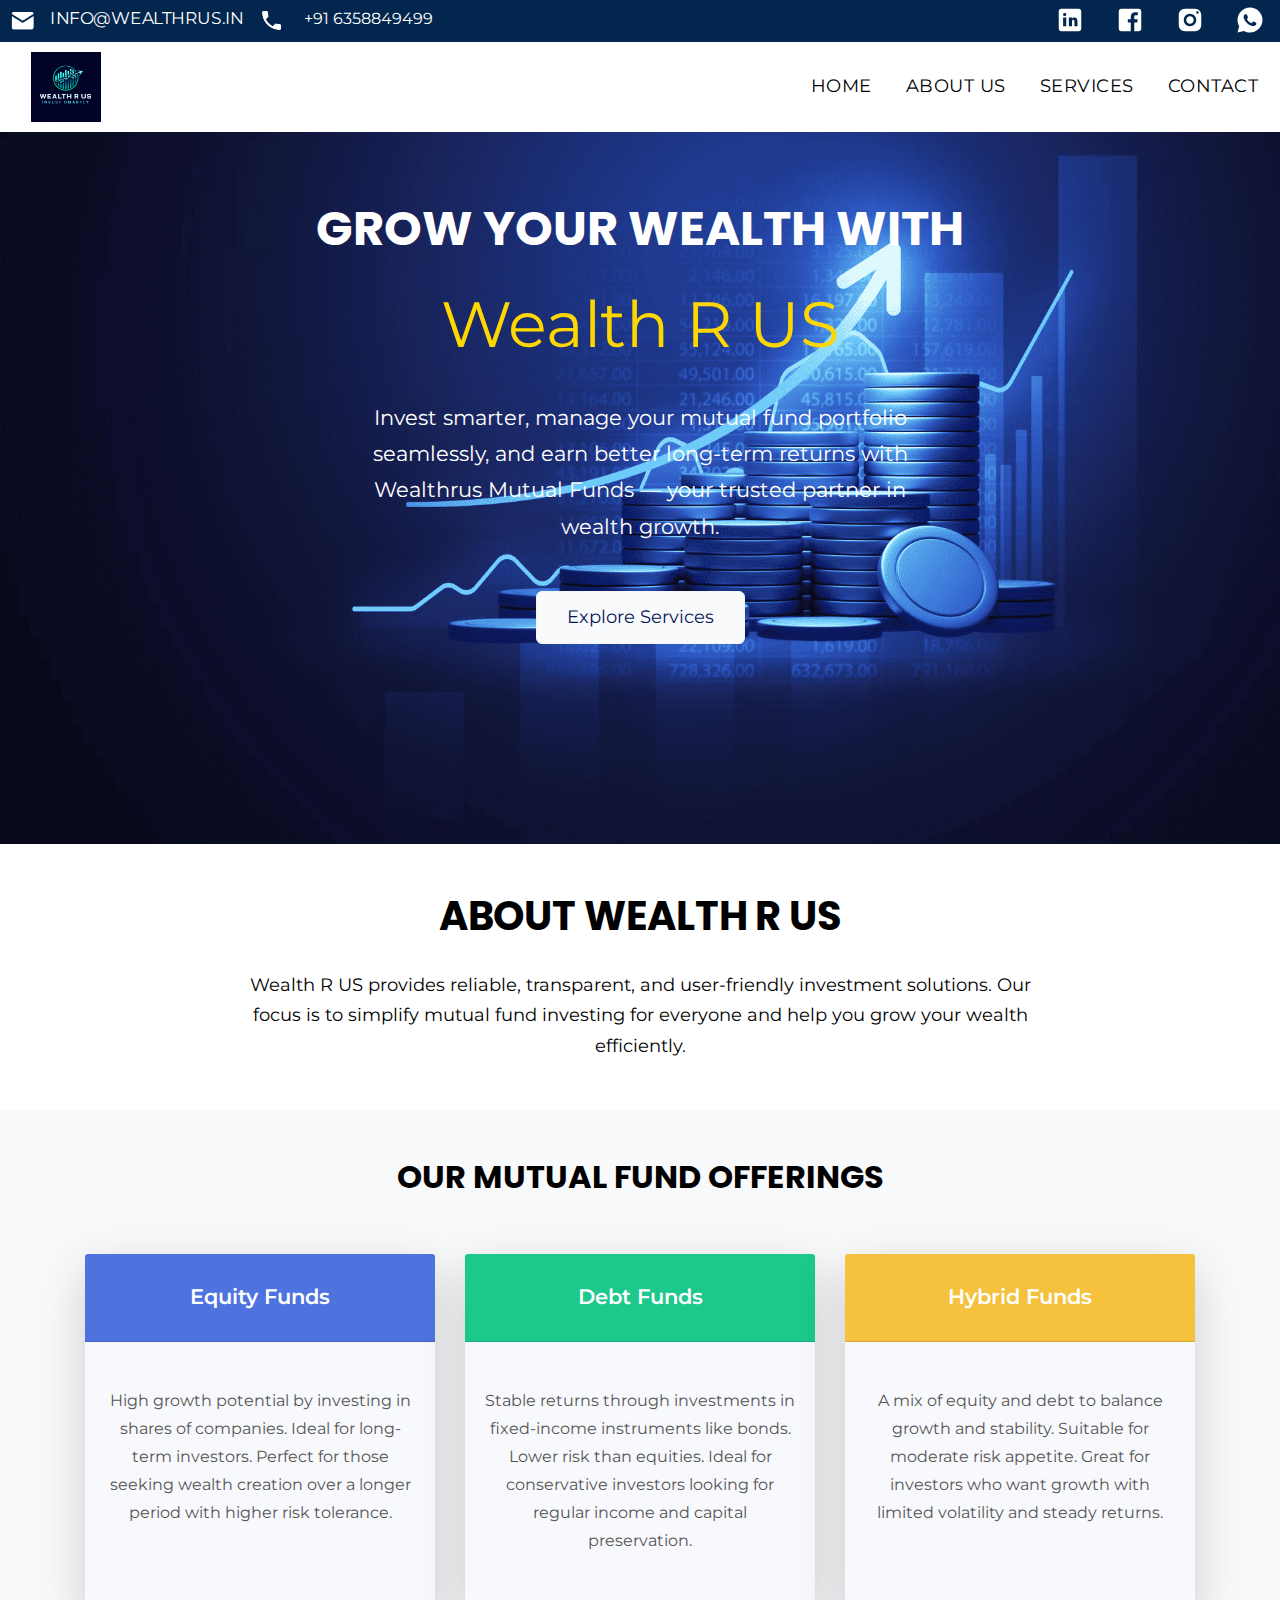
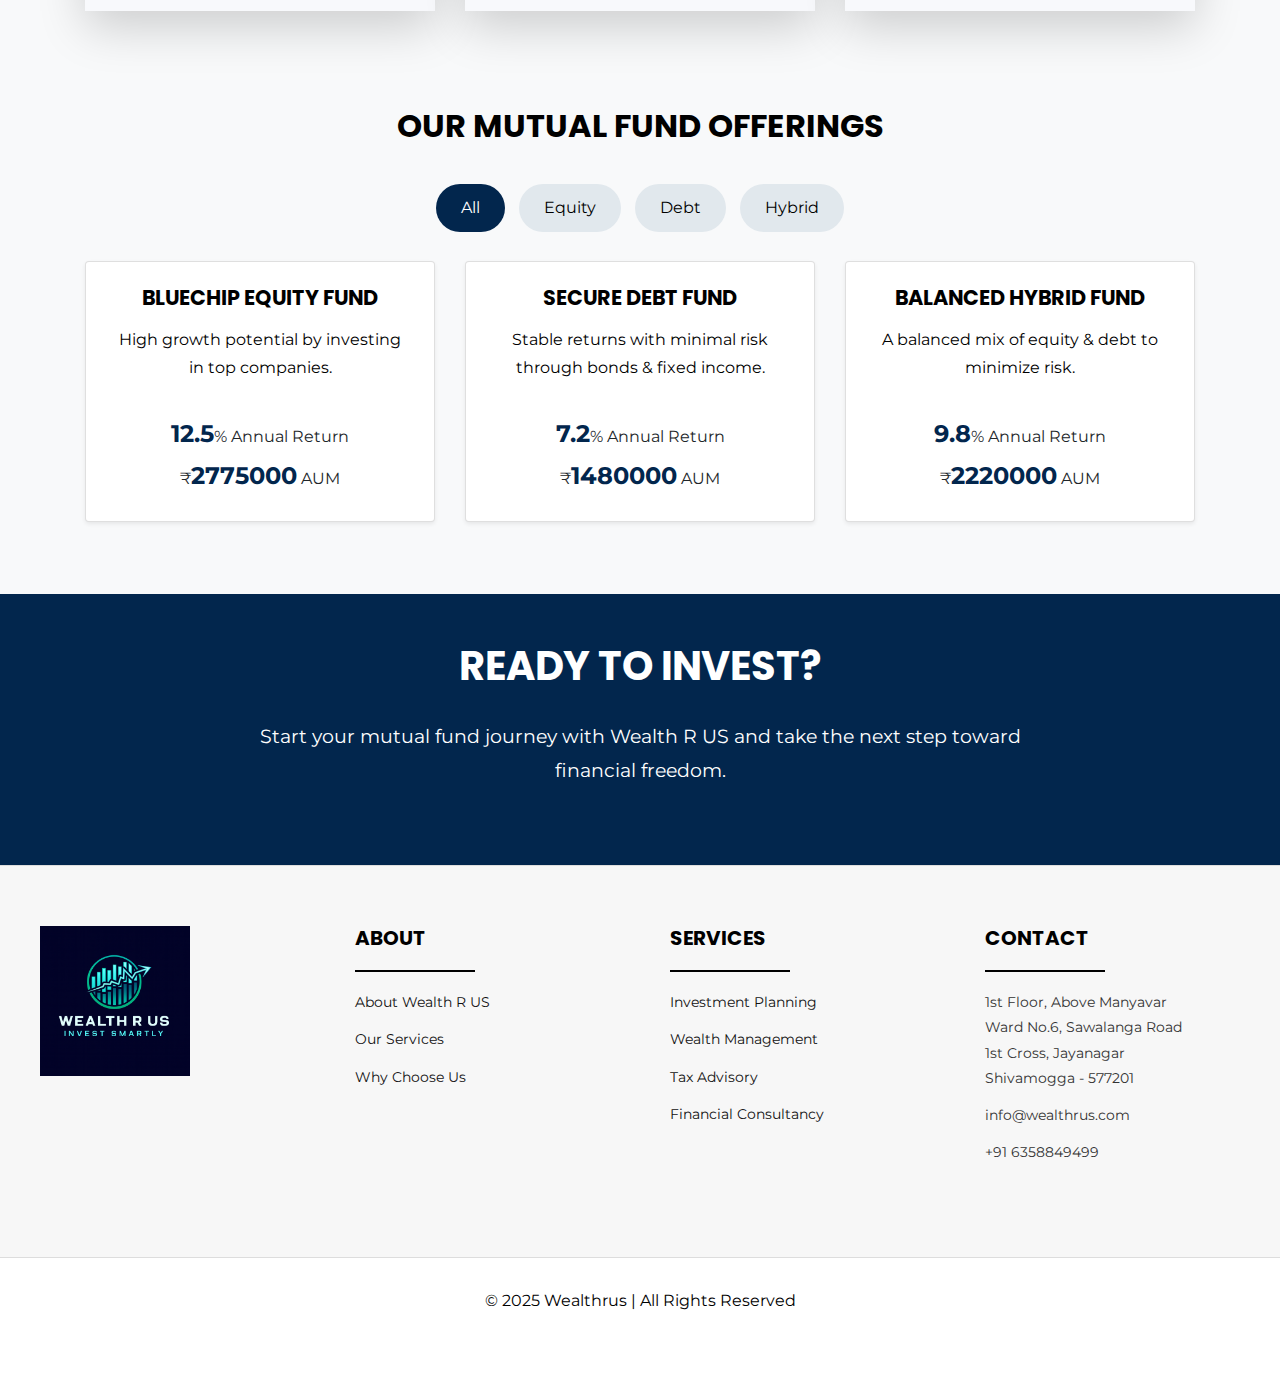
<file: index.html>
<!DOCTYPE html>
<html lang="en">
<head>
<meta charset="UTF-8">
<meta name="viewport" content="width=device-width, initial-scale=1.0">
<title>Wealthrus | Mutual Funds & Wealth Solutions</title>
<meta name="keywords" content="Mutual Funds, Investment, Wealth Management, Portfolio, Financial Planning, Wealthrus">
<meta name="description" content="Wealthrus helps you invest in mutual funds with ease and transparency. Track your portfolio and grow your wealth.">
<link rel="shortcut icon" href="img/logo/wealthrus_favicon.png" type="image/x-icon">
<link rel="stylesheet" href="css/bootstrap.min.css">
<link rel="stylesheet" href="css/style.css">
<link rel="stylesheet" href="css/custom.css">
</head>
<body>

<!-- Header -->  
 <meta name="viewport" content="width=device-width, initial-scale=0">
 <header class="top-header">
        <nav class="first-nav_contact">
            <div class="left">
                <ul>
                    <li><a href="mailto:info@wealthrus.uk"><span class="first-nav_contact-icon img" id="first"><img src="img/icons/email_sealed_icon_fill_white.png" alt="Wealth r US Email Address"></span><span>info@wealthrus.in</span></a></li>
                    <li><a href="tel:91 7676749499"><span class="first-nav_contact-icon follow"><img src="img/icons/landline_icon_fill_white.png" alt="Wealth R US Phone Number"></span><span>+91 6358849499</span></a></li>
                </ul>
            </div>
            <div class="right">
                <ul>
                    <li><a href="https://wa.me/917676749499" target="_blank"><span class="first-nav_contact-icon"><img src="img/socials/whatsapp_icon_white.svg" alt="Wealth R US WhatsApp Contact Direct"></span></a></li>
                    <li><a href="https://www.instagram.com/vasaveb" target="_blank"><span class="first-nav_contact-icon"><img src="img/socials/ig_icon_white.svg" alt="Wealth R US Instagram Page"></span></a></li>
                    <li><a href="https://www.facebook.com/VasaveBusinessSolutio" target="_blank"><span class="first-nav_contact-icon"><img src="img/socials/fb_icon_white.svg" alt="Wealth R US Facebook Page"></span></a></li>
                    <li><a href="https://www.linkedin.com/company/vasave-business-solutions-" target="_blank"><span class="first-nav_contact-icon"><img src="img/socials/linkedin_icon_white.svg" alt="Wealth R US LinkedIn Page"></span></a></li>
                </ul>
            </div>
        </nav>
        <nav class="navbar header-nav navbar-expand-lg">
            <div class="container-fluid">
               <a class="navbar-brand" href="/index.html">
   <a class="navbar-brand" href="/index.html">
    <img src="img/unsplash/slider-22.png"
         alt="Wealth R US Official Logo"
         style="height: 70px; width: auto;">
</a>


                <button class="navbar-toggler" type="button" data-toggle="collapse" data-target="#navbar-wd" aria-controls="navbar-wd" aria-expanded="false" aria-label="Toggle navigation">
                    <span></span>
                    <span></span>
                    <span></span>
                </button>
                <div class="collapse navbar-collapse justify-content-end" id="navbar-wd">
                    <ul class="navbar-nav">
                       <li><a class="nav-link" href="index.html">Home</a></li>
                    <li><a class="nav-link active" href="about.html">About Us</a></li>
                    <li><a class="nav-link" href="services.html">Services</a></li>
                    <li><a class="nav-link" href="contact.html">Contact</a></li>
                    </ul>
                </div>
            </div>
        </nav>
    </header>

<!-- Hero Section -->
<section class="hero-section" style="background-image:url(img/unsplash/slider-20.png); background-size:cover; background-position:center; padding:200px 20px; text-align:center; color:#fff;">
    <div class="container">
        <h1 style="font-size:3rem; font-weight:700; color:white;">
    Grow Your Wealth with
</h1>
<span style="color:#ffd700;font-size:4rem;">Wealth R US</span></h1>
        <p style="font-size:1.3rem; color:white; margin-bottom:30px;">Invest smarter, manage your mutual fund portfolio seamlessly, and earn better long-term returns with Wealthrus Mutual Funds — your trusted partner in wealth growth.</p>
       <a href="services.html" class="btn btn-primary btn-lg mt-3"
   style="padding:12px 30px; font-size:1.1rem; background:#f8fafc; border-color:#f3f5f7; color:#071657 !important;">
   Explore Services
</a>


    </div>
</section>

<!-- About Section -->
<section class="about-section py-5" style="padding:80px 20px;">
    <div class="container text-center">
        <h2 style="font-size:2.5rem; margin-bottom:20px;">About Wealth R US</h2>
        <p style="font-size:1.1rem; max-width:800px; margin:0 auto;">Wealth R US provides reliable, transparent, and user-friendly investment solutions. Our focus is to simplify mutual fund investing for everyone and help you grow your wealth efficiently.</p>
      
    </div>
</section>
<!-- Mutual Funds Highlights -->
<section class="mutual-funds-section py-5 bg-light" style="padding:80px 20px;">
    <div class="container">
        <h2 class="text-center mb-5" style="font-size:2rem; font-weight:700;">Our Mutual Fund Offerings</h2>
        <div class="row g-4">
            <!-- Equity Funds -->
            <div class="col-lg-4 col-md-6">
                <div class="card h-100 rounded-4 shadow-lg border-0">
                    <div class="card-header text-white text-center rounded-top-4" style="background: #4e73df; font-size:1.3rem; font-weight:600; padding:25px;">
                        Equity Funds
                    </div>
                    <div class="card-body text-center" style="background:#f8f9fc; padding:40px 20px;">
                        <p style="font-size:1rem; color:#555;">
                            High growth potential by investing in shares of companies. Ideal for long-term investors.  
                            Perfect for those seeking wealth creation over a longer period with higher risk tolerance.
                        </p>
                    </div>
                </div>
            </div>
            <!-- Debt Funds -->
            <div class="col-lg-4 col-md-6">
                <div class="card h-100 rounded-4 shadow-lg border-0">
                    <div class="card-header text-white text-center rounded-top-4" style="background: #1cc88a; font-size:1.3rem; font-weight:600; padding:25px;">
                        Debt Funds
                    </div>
                    <div class="card-body text-center" style="background:#f8f9fc; padding:40px 20px;">
                        <p style="font-size:1rem; color:#555;">
                            Stable returns through investments in fixed-income instruments like bonds. Lower risk than equities.  
                            Ideal for conservative investors looking for regular income and capital preservation.
                        </p>
                    </div>
                </div>
            </div>
            <!-- Hybrid Funds -->
            <div class="col-lg-4 col-md-6">
                <div class="card h-100 rounded-4 shadow-lg border-0">
                    <div class="card-header text-white text-center rounded-top-4" style="background: #f6c23e; font-size:1.3rem; font-weight:600; padding:25px;">
                        Hybrid Funds
                    </div>
                    <div class="card-body text-center" style="background:#f8f9fc; padding:40px 20px;">
                        <p style="font-size:1rem; color:#555;">
                            A mix of equity and debt to balance growth and stability. Suitable for moderate risk appetite.  
                            Great for investors who want growth with limited volatility and steady returns.
                        </p>
                    </div>
                </div>
            </div>
        </div>
    </div>
</section>

<style>
.mutual-funds-section .card {
    transition: transform 0.3s, box-shadow 0.3s;
}

.mutual-funds-section .card:hover {
    transform: translateY(-5px);
    box-shadow: 0 15px 30px rgba(0,0,0,0.2);
}
</style>

<!-- CTA Section / Mutual Funds Highlights -->
<section class="mutual-funds-section py-5 bg-light" style="padding:80px 20px;">
    <div class="container">
        <h2 class="text-center mb-4" style="font-size:2rem; margin-bottom:40px;">Our Mutual Fund Offerings</h2>
        <!-- Filters -->
        <div class="text-center mb-4">
            <button class="filter-btn active" data-type="all">All</button>
            <button class="filter-btn" data-type="equity">Equity</button>
            <button class="filter-btn" data-type="debt">Debt</button>
            <button class="filter-btn" data-type="hybrid">Hybrid</button>
        </div>
        <div class="row fund-cards">
            <!-- Equity Fund -->
            <div class="col-lg-4 col-md-6 mb-4 fund-card" data-type="equity">
                <div class="card shadow-sm h-100 text-center p-4">
                    <h5 style="font-size:1.3rem;">Bluechip Equity Fund</h5>
                    <p style="font-size:1rem;">High growth potential by investing in top companies.</p>
                    <div class="fund-stats" style="margin-top:15px;">
                        <span class="counter" data-target="12.5">0</span>% Annual Return<br>
                        ₹<span class="counter" data-target="15000000">0</span> AUM
                    </div>
                </div>
            </div>
            <!-- Debt Fund -->
            <div class="col-lg-4 col-md-6 mb-4 fund-card" data-type="debt">
                <div class="card shadow-sm h-100 text-center p-4">
                    <h5 style="font-size:1.3rem;">Secure Debt Fund</h5>
                    <p style="font-size:1rem;">Stable returns with minimal risk through bonds & fixed income.</p>
                    <div class="fund-stats" style="margin-top:15px;">
                        <span class="counter" data-target="7.2">0</span>% Annual Return<br>
                        ₹<span class="counter" data-target="8000000">0</span> AUM
                    </div>
                </div>
            </div>
            <!-- Hybrid Fund -->
            <div class="col-lg-4 col-md-6 mb-4 fund-card" data-type="hybrid">
                <div class="card shadow-sm h-100 text-center p-4">
                    <h5 style="font-size:1.3rem;">Balanced Hybrid Fund</h5>
                    <p style="font-size:1rem;">A balanced mix of equity & debt to minimize risk.</p>
                    <div class="fund-stats" style="margin-top:15px;">
                        <span class="counter" data-target="9.8">0</span>% Annual Return<br>
                        ₹<span class="counter" data-target="12000000">0</span> AUM
                    </div>
                </div>
            </div>
        </div>
    </div>
</section>

<!-- CSS -->
<style>
    .fund-card { transition: all 0.3s ease; cursor: pointer; }
    .fund-card:hover { 
        transform: translateY(-8px); 
        background: linear-gradient(135deg, #02264d, #02264d); 
        color: #fff; 
        box-shadow: 0 12px 25px rgba(0,0,0,0.2);
    }
    .filter-btn {
        border: none; padding: 10px 25px; margin: 5px; border-radius: 25px;
        cursor: pointer; background: #e1e8ed; transition: 0.3s;
    }
    .filter-btn.active, .filter-btn:hover { background: linear-gradient(135deg,#02264d,#02264d); color:#fff; }
    .counter { font-weight: 700; font-size: 1.5rem; color:#02264d; }
</style>

<!-- JS -->
<script>
    // Filter functionality
    const filterBtns = document.querySelectorAll('.filter-btn');
    const fundCards = document.querySelectorAll('.fund-card');
    filterBtns.forEach(btn => {
        btn.addEventListener('click', () => {
            filterBtns.forEach(b => b.classList.remove('active'));
            btn.classList.add('active');
            const type = btn.getAttribute('data-type');
            fundCards.forEach(card => {
                card.style.display = (type === 'all' || card.getAttribute('data-type') === type) ? 'block' : 'none';
            });
        });
    });

    // Animated counters
    const counters = document.querySelectorAll('.counter');
    counters.forEach(counter => {
        const updateCount = () => {
            const target = +counter.getAttribute('data-target');
            const count = +counter.innerText;
            const increment = target / 200;
            if(count < target){
                counter.innerText = Math.ceil(count + increment);
                setTimeout(updateCount, 20);
            } else {
                counter.innerText = target;
            }
        }
        updateCount();
    });
</script>

<!-- CTA Section -->
<section class="cta-section py-5 text-center" style="background:#02264d; color:#fff; padding:80px 20px;">
    <div class="container">
       <div class="container">
    <h2 style="font-size:2.5rem; margin-bottom:20px; color:#fff;">Ready to Invest?</h2>
    <p style="font-size:1.2rem; max-width:800px; margin:0 auto 30px; color:#fff;">
        Start your mutual fund journey with Wealth R US and take the next step toward financial freedom.
    </p>
    
    </a>
</div>

</section>


<!-- MAIN FOOTER -->
<footer class="footer">
  <div class="footer-container">

    <!-- Logo -->
    <div class="footer-col logo-col">
      <img src="img/unsplash/slider-22.png" alt="Wealth R US Logo" class="footer-logo">
      
    </div>

    <!-- ABOUT -->
    <div class="footer-col">
      <h3>ABOUT</h3>
      <div class="underline"></div>
      <ul>
       <li><a href="about.html">About Wealth R US</a></li>
<li><a href="services.html">Our Services</a></li>
<li><a href="index.html">Why Choose Us</a></li>

    </div>

    <!-- SERVICES -->
    <div class="footer-col">
      <h3>SERVICES</h3>
      <div class="underline"></div>
     <ul>
  <li><a href="services.html">Investment Planning</a></li>
  <li><a href="services.html">Wealth Management</a></li>
  <li><a href="services.html">Tax Advisory</a></li>
  <li><a href="services.html">Financial Consultancy</a></li>
</ul>

    </div>

    <!-- CONTACT -->
    <div class="footer-col">
      <h3>CONTACT</h3>
      <div class="underline"></div>
      <ul class="contact-info">
       <li>
<li>
  <i class="fas fa-map-marker-alt"></i>
  
  1st Floor, Above Manyavar<br>
  Ward No.6, Sawalanga Road<br>
  1st Cross, Jayanagar<br>
  Shivamogga - 577201
</li>


        <li>info@wealthrus.com</li>
        <li>+91 6358849499</li>
      </ul>
    </div>

  </div>
</footer>

<!-- BOTTOM FOOTER -->
<footer class="footer bg-white text-dark py-4">
    <div class="container text-center">
        <p>© 2025 Wealthrus | All Rights Reserved</p>
        <div class="social-links mt-2">
            
        </div>
    </div>
</footer>



<script src="js/jquery.min.js"></script>
<script src="js/bootstrap.min.js"></script>
<script src="js/custom.js"></script>
</body>
</html>
</file>
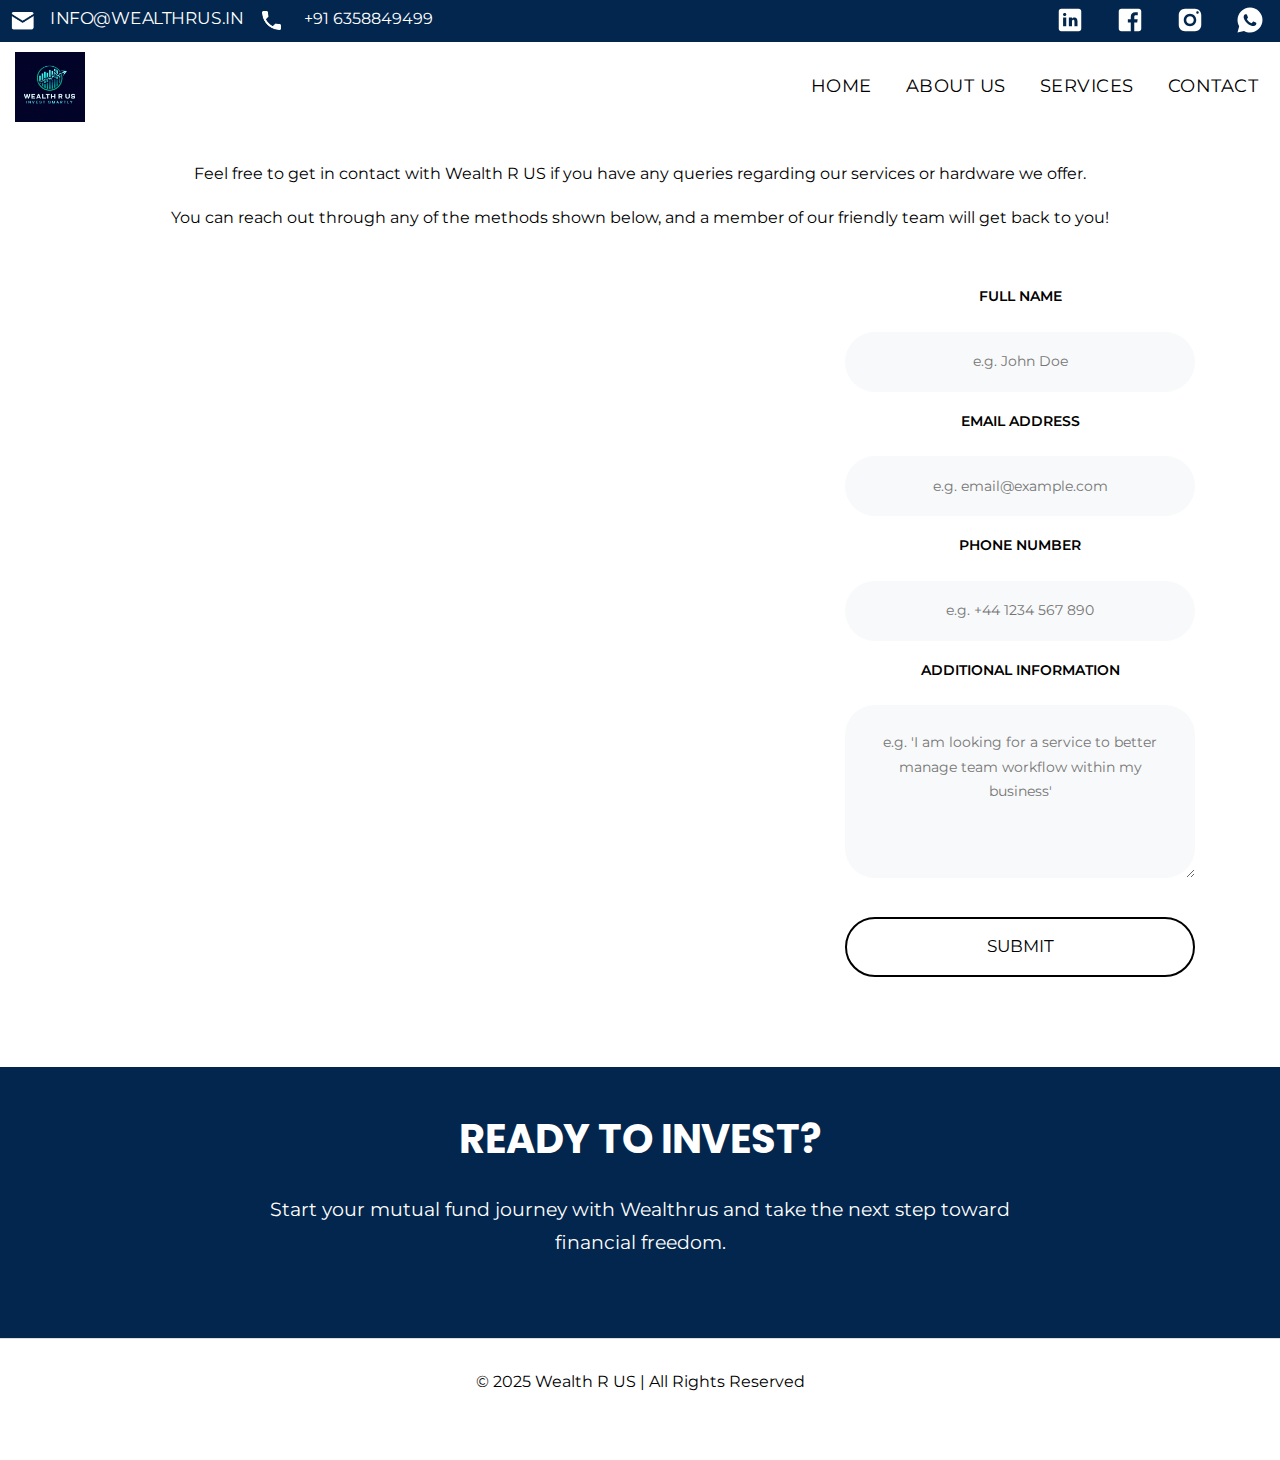
<file: contact.html>
<!DOCTYPE html>
<html lang="en">
<head>
<meta charset="UTF-8"><!-- Google tag (gtag.js) -->
<script async src="https://www.googletagmanager.com/gtag/js?id=G-Q1V3SCJRR4"></script>
<script>
  window.dataLayer = window.dataLayer || [];
  function gtag(){dataLayer.push(arguments);}
  gtag('js', new Date());

  gtag('config', 'G-Q1V3SCJRR4');
</script>
<title>Wealthrus | Mutual Funds & Wealth Solutions</title>
<meta name="keywords" content="Mutual Funds, Investment, Wealth Management, Portfolio, Financial Planning, Wealthrus">
<meta name="description" content="Wealthrus helps you invest in mutual funds with ease and transparency. Track your portfolio and grow your wealth.">
<link rel="shortcut icon" href="img/logo/wealthrus_favicon.png" type="image/x-icon">
<link rel="stylesheet" href="css/bootstrap.min.css">
<link rel="stylesheet" href="css/style.css">
<link rel="stylesheet" href="css/custom.css">
</head>
<body>

<!-- Header -->
 <meta name="viewport" content="width=device-width, initial-scale=0">
 <header class="top-header">
        <nav class="first-nav_contact">
            <div class="left">
                <ul>
                    <li><a href="mailto:info@wealthrus.uk"><span class="first-nav_contact-icon img" id="first"><img src="img/icons/email_sealed_icon_fill_white.png" alt="Wealth r US Email Address"></span><span>info@wealthrus.in</span></a></li>
                    <li><a href="tel:91 6358849499"><span class="first-nav_contact-icon follow"><img src="img/icons/landline_icon_fill_white.png" alt="Wealth R US Phone Number"></span><span>+91 6358849499</span></a></li>
                </ul>
            </div>
            <div class="right">
                <ul>
                    <li><a href="https://wa.me/917676749499" target="_blank"><span class="first-nav_contact-icon"><img src="img/socials/whatsapp_icon_white.svg" alt="Wealth R US WhatsApp Contact Direct"></span></a></li>
                    <li><a href="https://www.instagram.com/vasav" target="_blank"><span class="first-nav_contact-icon"><img src="img/socials/ig_icon_white.svg" alt="Wealth R US Instagram Page"></span></a></li>
                    <li><a href="https://www.facebook.com/VasaveBusinessSolut" target="_blank"><span class="first-nav_contact-icon"><img src="img/socials/fb_icon_white.svg" alt="Wealth R US Facebook Page"></span></a></li>
                    <li><a href="https://www.linkedin.com/company/vasave-business-solutions-l" target="_blank"><span class="first-nav_contact-icon"><img src="img/socials/linkedin_icon_white.svg" alt="Wealth R US LinkedIn Page"></span></a></li>
                </ul>
            </div>
        </nav>
        <nav class="navbar header-nav navbar-expand-lg">
            <div class="container-fluid">
                 <a class="navbar-brand" href="/index.html">
    <img src="img/unsplash/slider-22.webp"
         alt="Wealth R US Official Logo"
         style="height: 70px; width: auto;">
</a>
                <button class="navbar-toggler" type="button" data-toggle="collapse" data-target="#navbar-wd" aria-controls="navbar-wd" aria-expanded="false" aria-label="Toggle navigation">
                    <span></span>
                    <span></span>
                    <span></span>
                </button>
                <div class="collapse navbar-collapse justify-content-end" id="navbar-wd">
                    <ul class="navbar-nav">
                       <li><a class="nav-link" href="index.html">Home</a></li>
                    <li><a class="nav-link active" href="about.html">About Us</a></li>
                    <li><a class="nav-link" href="services.html">Services</a></li>
                    <li><a class="nav-link" href="contact.html">Contact</a></li>
                    </ul>
                </div>
            </div>
        </nav>
    </header>
    <!-- End Header -->
	<!-- start section -->
	<section class="inner_banner">
	<div class="container">
	<div class="row">
		<div class="col-12">
			<div class="full">
				<h1>Contact Us</h1>
			</div>
		</div>
	</div>
	</div>
	</section>
	<!-- end section --> 
	<!-- start section -->
	<div class="full">
        <div class="text_align_center margin-top_50 margin-bottom_50">
			<p>Feel free to get in contact with Wealth R US if you have any queries regarding our services or hardware we offer.</p>
<p>You can reach out through any of the methods shown below, and a member of our friendly team will get back to you!</p>

        </div>
	</div>
	<!-- end section -->
	<!-- section -->
    <div class="section layout_padding contact_section">
        <div class="container">
            <div class="row">
                <div class="col-lg-8 col-md-8 col-sm-12">
                    <div class="full float-right_img">
                      <div class="full float-right_img">
    <iframe 
        id="googleMaps" 
        src="https://maps.google.com/maps?width=490&amp;height=700&amp;hl=en&amp;q=13.943540,75.5741&amp;t=&amp;z=15&amp;ie=UTF8&amp;iwloc=B&amp;output=embed"
        width="490"
        height="700"
        style="border:0;"
        allowfullscreen
        loading="lazy">
    </iframe>
</div>


                    </div>
                </div>
                <div class="col-lg-4 col-md-4 col-sm-12">
                    <div class="contact_form">
                        <div class="margin-top_10">
                            <form name="contact-form" accept-charset="utf-8" action="https://formsubmit.co/a447c8feb1e0ed65557cc2378dad9573" method="POST">
                                <fieldset>
                                    <input type="text" name="_honey" style="display:none" />
                                    <label class="field-text" for="full-name">Full Name</label>
                                    <input type="text" name="full-name" id="full-name" placeholder="e.g. John Doe" required="">
                                    <label class="field-text" for="email-address">Email Address</label>
                                    <input type="email" name="email-address" id="email-address" placeholder="e.g. email@example.com" required="">
                                    <label class="field-text" for="telephone">Phone Number</label>
                                    <input type="telephone" name="phone-number" id="telephone" placeholder="e.g. +44 1234 567 890" required="">
                                    <label class="field-text" for="message">Additional Information</label>
                                    <textarea rows="5" name="additional-information" id="message" placeholder="e.g. 'I am looking for a service to better manage team workflow within my business'" required=""></textarea>
                                    <input type="hidden" name="_subject" id="email-subject" value="Vasave Business Solutions | Contact Form Submission">
                                </fieldset>
                                <input id="submit-button" type="submit" value="Submit">
                                <input type="hidden" name="_next" value="https://vasavebusiness.com/form-process/success/thankyou.html">
                            </form>
                        </div>
                    </div>
                </div>
            </div>
        </div>
    </div>
	<!-- end section -->
    <!-- Start Footer -->
    <!-- CTA Section -->
<section class="cta-section py-5 text-center" style="background:#02264d; color:#fff; padding:80px 20px;">
    <div class="container">
       <div class="container">
    <h2 style="font-size:2.5rem; margin-bottom:20px; color:#fff;">Ready to Invest?</h2>
    <p style="font-size:1.2rem; max-width:800px; margin:0 auto 30px; color:#fff;">
        Start your mutual fund journey with Wealthrus and take the next step toward financial freedom.
    </p>
    
    </a>
</div>

</section>


<!-- Footer -->
<footer class="footer bg-white text-dark py-4">
    <div class="container text-center">
        <p>© 2025 Wealth R US | All Rights Reserved</p>
        <div class="social-links mt-2">
            
        </div>
    </div>
</footer>

<script src="js/jquery.min.js"></script>
<script src="js/bootstrap.min.js"></script>
<script src="js/custom.js"></script>
</body>
</html>


  
    <!-- End Copyright Content -->

    <!-- ALL JS FILES -->
    <script src="js/jquery.min.js"></script>
	<script src="js/popper.min.js"></script>
    <script src="js/bootstrap.min.js"></script>
    
	<script>
	/* counter js */

(function ($) {
	$.fn.countTo = function (options) {
		options = options || {};
		
		return $(this).each(function () {
			// set options for current element
			var settings = $.extend({}, $.fn.countTo.defaults, {
				from:            $(this).data('from'),
				to:              $(this).data('to'),
				speed:           $(this).data('speed'),
				refreshInterval: $(this).data('refresh-interval'),
				decimals:        $(this).data('decimals')
			}, options);
			
			// how many times to update the value, and how much to increment the value on each update
			var loops = Math.ceil(settings.speed / settings.refreshInterval),
				increment = (settings.to - settings.from) / loops;
			
			// references & variables that will change with each update
			var self = this,
				$self = $(this),
				loopCount = 0,
				value = settings.from,
				data = $self.data('countTo') || {};
			
			$self.data('countTo', data);
			
			// if an existing interval can be found, clear it first
			if (data.interval) {
				clearInterval(data.interval);
			}
			data.interval = setInterval(updateTimer, settings.refreshInterval);
			
			// initialize the element with the starting value
			render(value);
			
			function updateTimer() {
				value += increment;
				loopCount++;
				
				render(value);
				
				if (typeof(settings.onUpdate) == 'function') {
					settings.onUpdate.call(self, value);
				}
				
				if (loopCount >= loops) {
					// remove the interval
					$self.removeData('countTo');
					clearInterval(data.interval);
					value = settings.to;
					
					if (typeof(settings.onComplete) == 'function') {
						settings.onComplete.call(self, value);
					}
				}
			}
			
			function render(value) {
				var formattedValue = settings.formatter.call(self, value, settings);
				$self.html(formattedValue);
			}
		});
	};
	
	$.fn.countTo.defaults = {
		from: 0,               // the number the element should start at
		to: 0,                 // the number the element should end at
		speed: 1000,           // how long it should take to count between the target numbers
		refreshInterval: 100,  // how often the element should be updated
		decimals: 0,           // the number of decimal places to show
		formatter: formatter,  // handler for formatting the value before rendering
		onUpdate: null,        // callback method for every time the element is updated
		onComplete: null       // callback method for when the element finishes updating
	};
	
	function formatter(value, settings) {
		return value.toFixed(settings.decimals);
	}
}(jQuery));

jQuery(function ($) {
  // custom formatting example
  $('.count-number').data('countToOptions', {
	formatter: function (value, options) {
	  return value.toFixed(options.decimals).replace(/\B(?=(?:\d{3})+(?!\d))/g, ',');
	}
  });
  
  // start all the timers
  $('.timer').each(count);  
  
  function count(options) {
	var $this = $(this);
	options = $.extend({}, options || {}, $this.data('countToOptions') || {});
	$this.countTo(options);
  }
});
	</script>

    <!-- Vasave Business Solutions Messenger Chat plugin Code -->
    <div id="fb-root"></div>

    <!-- Your Chat plugin code -->
    <div id="fb-customer-chat" class="fb-customerchat">
    </div>

    <script>
        var chatbox = document.getElementById('fb-customer-chat');
        chatbox.setAttribute("page_id", "995598853841212");
        chatbox.setAttribute("attribution", "biz_inbox");
        window.fbAsyncInit = function() {
            FB.init({
                xfbml            : true,
                version          : 'v10.0'
            });
        };

        (function(d, s, id) {
            var js, fjs = d.getElementsByTagName(s)[0];
            if (d.getElementById(id)) return;
            js = d.createElement(s); js.id = id;
            js.src = 'https://connect.facebook.net/en_GB/sdk/xfbml.customerchat.js';
            fjs.parentNode.insertBefore(js, fjs);
        }(document, 'script', 'facebook-jssdk'));
    </script>
<script type="application/ld+json">
{
  "@context": "https://schema.org",
  "@type": "ContactPage",
  "name": "Contact Wealth R US",
  "url": "https://wealthrus.in/contact/",
  "mainEntity": {
    "@type": "FinancialService",
    "name": "Wealth R US",
    "telephone": "+91-6358849499",
    "address": {
      "@type": "PostalAddress",
      "streetAddress": "1st Floor, Above Manyavar, Ward No.6, Sawalanga Road, 1st Cross, Jayanagar",
      "addressLocality": "Shivamogga",
      "addressRegion": "Karnataka",
      "postalCode": "577201",
      "addressCountry": "IN"
    }
  }
}
</script>

</body>

</html>
</file>
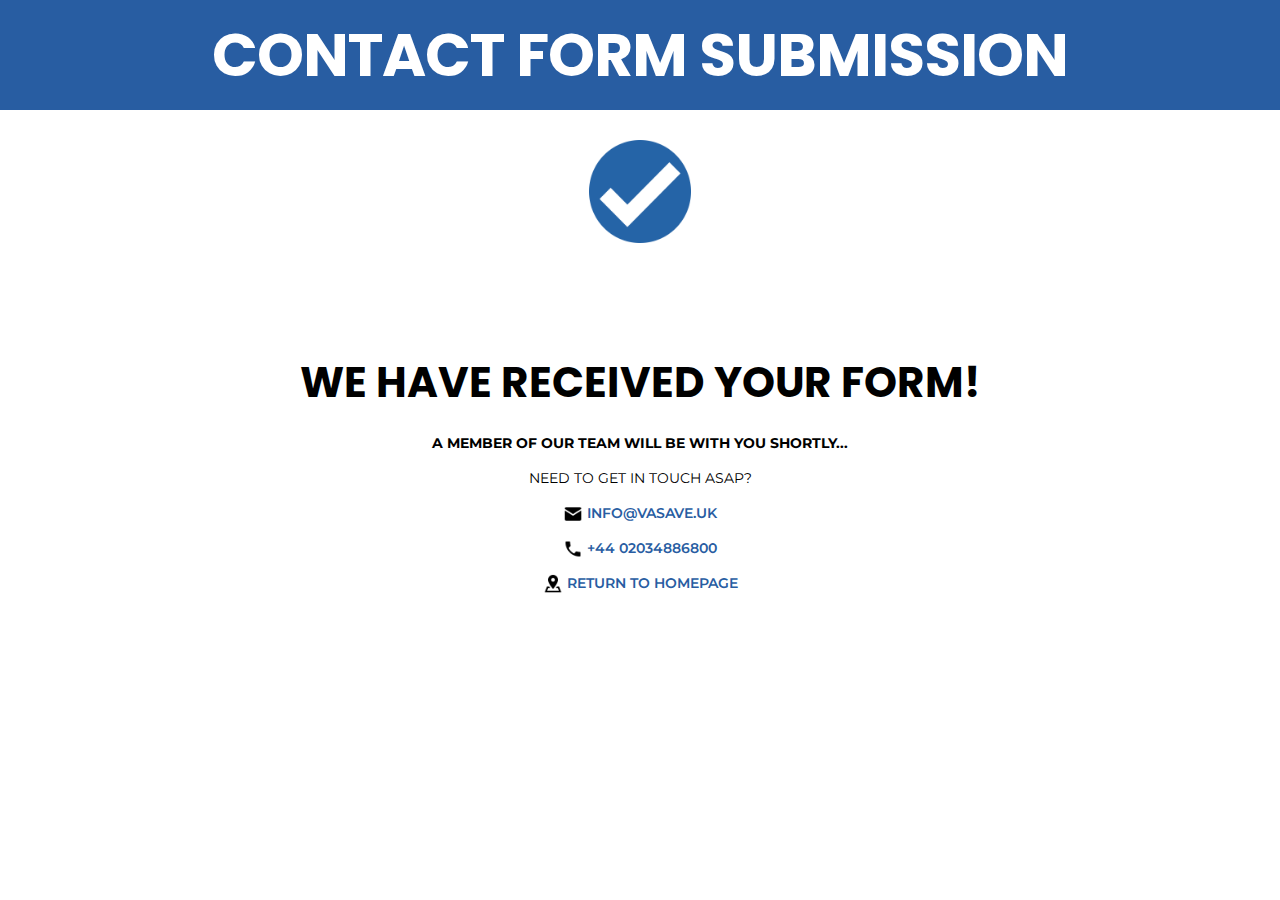
<file: form-process/success/thankyou.html>
<!DOCTYPE html>
<html lang="en">
<!-- Basic -->
<head>

	<!-- Start Google Tag Manager -->
	<script>(function(w,d,s,l,i){w[l]=w[l]||[];w[l].push({'gtm.start':
		new Date().getTime(),event:'gtm.js'});var f=d.getElementsByTagName(s)[0],
		j=d.createElement(s),dl=l!='dataLayer'?'&l='+l:'';j.async=true;j.src=
		'https://www.googletagmanager.com/gtm.js?id='+i+dl;f.parentNode.insertBefore(j,f);
		})(window,document,'script','dataLayer','GTM-NWN26XZ');</script>
	<!-- End Google Tag Manager -->

	<!-- Global Site Tag - G Analytics -->
	<script async src="https://www.googletagmanager.com/gtag/js?id=G-K1WFLZ4WDB"></script>
	<script>
		window.dataLayer = window.dataLayer || [];
		function gtag(){dataLayer.push(arguments);}
		gtag('js', new Date());

		gtag('config', 'G-K1WFLZ4WDB');
	</script>

    <meta charset="utf-8">
    <meta http-equiv="X-UA-Compatible" content="IE=edge">

    <!-- Mobile Metas -->
    <meta name="viewport" content="width=device-width, initial-scale=0">

    <!-- Site Metas -->
    <title>Success - Form Submission | Vasave Business Solutions</title>

    <!-- Site Icons -->
    <link rel="shortcut icon" href="../../img/logo/vbs_favicon_transparent.png" type="image/x-icon" />

    <!-- Bootstrap CSS -->
    <link rel="stylesheet" href="../../css/bootstrap.min.css" />
    <!-- Site CSS -->
    <link rel="stylesheet" href="../../css/style.css" />

</head>

<body id="inner_page" data-spy="scroll" data-target="#navbar-wd" data-offset="98">

	<!-- Google Tag Manager (noscript) -->
	<noscript><iframe src="https://www.googletagmanager.com/ns.html?id=GTM-NWN26XZ"
	height="0" width="0" style="display:none;visibility:hidden"></iframe></noscript>
	<!-- End Google Tag Manager (noscript) -->
	<!-- Start Section -->
	<section class="inner_banner">
	<div class="container">
	<div class="row">
		<div class="col-12">
			<div class="full">
				<h1>Contact Form Submission</h1>
			</div>
		</div>
	</div>
	</div>
	</section>
	<!-- End Section -->
	<!-- Start Section -->
    <div class="section layout_padding_2">
        <div class="container">
            <div class="row">
                    <div class="full margin-bottom_50">
                        <img src="../../img/form-process/tick.png" style="display: block; margin-left: auto; margin-right: auto; width: 9%;"/>
                    </div>
                <div class="heading_main text_align_center">
                </div>
			</div>
		</div>
	</div>
	<!-- End Section -->
	<!-- Start Section -->
	<div class="section">
		<div class="container">
			<div class="row">
				<div class="full">
					<div class="heading_main text_align_center">
						<h3>We have received your form!</h3>
					</div>
				</div>
			</div>
		</div>
	</div>
	<div class="full contact_txt">
		<p><strong>A member of our team will be with you shortly...</strong></p>
		<p>Need to get in touch ASAP?</p>
		<p><img src="../../img/icons/email_sealed_icon_fill.png" alt="UK branch Email Address">&nbsp;<a href="mailto:info@vasave.uk">info@vasave.uk</a></p>
		<p><img src="../../img/icons/landline_icon_fill.png" alt="UK branch Phone Number">&nbsp;<a href="tel:+44 02034886800">+44 02034886800</a></p>
		<p><img src="../../img/icons/address_icon.png" alt="HomePage redirect image"><a href="../../index.html">&nbsp;Return to HomePage</a></p>
	</div>
	<!-- End Section -->
</body>
</html>
</file>
<file: css/style.css>
/*------------------------------------------------------------------ 
    IMPORT FONTS 
-------------------------------------------------------------------*/

/*--- POPPINS ---*/
@import url('https://fonts.googleapis.com/css?family=Poppins:100,100i,200,200i,300,300i,400,400i,500,500i,600,600i,700,700i,800,800i,900,900i');
/*--- NUNITO ---*/
@import url('https://fonts.googleapis.com/css2?family=Nunito:ital,wght@0,200;0,300;0,400;0,600;0,700;0,800;0,900;1,200;1,300;1,400;1,600;1,700;1,800;1,900&display=swap');
@import url('https://fonts.googleapis.com/css2?family=Montserrat:ital,wght@0,100;0,200;0,300;0,400;0,500;0,600;0,700;0,800;0,900;1,100;1,200;1,300;1,400;1,500;1,600;1,700;1,800;1,900&display=swap');

/*------------------------------------------------------------------ 
    IMPORT FILES 
-------------------------------------------------------------------*/

@import url(animate.css);
@import url(font-awesome.min.css);
@import url(magnific-popup.css);
@import url(responsiveslides.css);
@import url(timeline.css);
@import url(flaticon.css);

/*------------------------------------------------------------------ 
    SKELETON
-------------------------------------------------------------------*/

body {
	font-family: 'Montserrat', sans-serif;
	font-size: 16px;
	font-weight: 400;
	line-height: 1.75;
	overflow-x: hidden !important;
}


p {
    margin-top: 5px;
    margin-bottom: 1rem;
    font-size: 16px;
    font-weight: 400;
    color: #000;
}

.footer_content {
	font-size: 14px;
}

a {
	color: #285DA2;
	font-weight: 600;
	text-decoration: none !important;
	outline: none !important;
	-webkit-transition: all .3s ease-in-out;
	-moz-transition: all .3s ease-in-out;
	-ms-transition: all .3s ease-in-out;
	-o-transition: all .3s ease-in-out;
	transition: all .3s ease-in-out;
}

a:hover {
	color: #000;
}

a.black-blue {
	color: #000;
}

a#blue-black {
	color: #285DA2;
	font-size: 25px;
}

a.black-blue:hover {
	color: #285DA2;
}

a#blue-black:hover {
	color: #000;
}

h1,
h2,
h3,
h4,
h5,
h6 {
	font-family: 'Poppins', sans-serif;
	text-transform: uppercase;
	letter-spacing: 0;
	font-weight: 700;
	position: relative;
	padding: 0 0 10px 0;
	line-height: 120% !important;
	color: #000;
	margin: 0
}

h1 {
	font-size: 60px;
}

h2 {
	font-size: 50px;
}

h3 {
	font-size: 42px;
}

h4 {
	font-size: 34px;
	font-weight: 700;
	margin-top: 25px;
}

h5 {
	font-size: 28px;
}

h6 {
	font-size: 22px;
}

h1 a,
h2 a,
h3 a,
h4 a,
h5 a,
h6 a {
	color: #212121;
	text-decoration: none!important;
	opacity: 1
}

img {
	max-width: 100%;
	width: 100%;
	height: auto;
}

#lowercase {
	text-transform: none;
}

.dark_bg {
	background: #000;
}

.padding_left_right {
	padding-left: 30px;
	padding-right: 30px;
}

a,
.btn {
	text-decoration: none !important;
	outline: none !important;
	-webkit-transition: all .3s ease-in-out;
	-moz-transition: all .3s ease-in-out;
	-ms-transition: all .3s ease-in-out;
	-o-transition: all .3s ease-in-out;
	transition: all .3s ease-in-out;
}

.btn-custom {
	margin-top: 20px;
	background-color: transparent !important;
	border: 2px solid #ddd;
	padding: 12px 40px;
	font-size: 16px;
}

.lead {
	font-size: 18px;
	line-height: 30px;
	color: #767676;
	margin: 0;
	padding: 0;
}

blockquote {
	margin: 20px 0 20px;
	padding: 30px;
}

ul,
li,
ol {
	list-style: none;
	margin: 0px;
	padding: 0px;
}

li.list {
	margin-left: 25px;
	list-style: disc;
}

li ul li.list {
	margin-left: 35px;
	list-style: disc;
}

li ul li ul li.list {
	margin-left: 45px;
	list-style: disc;
}

button:focus {
	outline: none;
}

/*------------------------------------------------------------------ 
   LOADER 
-------------------------------------------------------------------*/

#preloader {
	width: 100%;
	height: 100%;
	top: 0;
	right: 0;
	bottom: 0;
	left: 0;
	z-index: 11000;
	position: fixed;
	display: block;
	display: flex;
	justify-content: center;
	align-items: center;
	background: #fff;
}

.loader {
    display: block;
    flex-wrap: wrap;
    width: 250px;
    height: auto;
    -webkit-transform-style: preserve-3d;
}

.loader img {
    width: 100%;
    height: auto;
}

.box {
	position: absolute;
	top: 0;
	left: 0;
	width: 75px;
	height: 75px;
	background-image: none;
	background-size: auto auto;
	background-image: none;
	-webkit-animation: move 2s ease-in-out infinite both;
	animation: move 2s ease-in-out infinite both;
	animation-delay: 0s;
	animation-delay: 0s;
	animation-delay: 0s;
	background-image: url('../images/gb.png');
	background-size: 100% 100%;
}

.box:nth-child(1) {
	-webkit-animation-delay: -1s;
	animation-delay: -1s;
}

.box:nth-child(2) {
	-webkit-animation-delay: -2s;
	animation-delay: -2s;
}

.box:nth-child(3) {
	-webkit-animation-delay: -3s;
	animation-delay: -3s;
}

@-webkit-keyframes move {
	0%,
	100% {
		-webkit-transform: none;
		transform: none;
	}
	12.5% {
		-webkit-transform: translate(40px, 0);
		transform: translate(40px, 0);
	}
	25% {
		-webkit-transform: translate(80px, 0);
		transform: translate(80px, 0);
	}
	37.5% {
		-webkit-transform: translate(80px, 40px);
		transform: translate(80px, 40px);
	}
	50% {
		-webkit-transform: translate(80px, 40px);
		transform: translate(80px, 40px);
	}
	62.5% {
		-webkit-transform: translate(30px, 60px);
		transform: translate(30px, 60px);
	}
	75% {
		-webkit-transform: translate(0, 80px);
		transform: translate(0, 40px);
	}
	87.5% {
		-webkit-transform: translate(0, 40px);
		transform: translate(0, 40px);
	}
}

@keyframes move {
	0%,
	100% {
		-webkit-transform: none;
		transform: none;
	}
	12.5% {
		-webkit-transform: translate(40px, 0);
		transform: translate(40px, 0);
	}
	25% {
		-webkit-transform: translate(80px, 0);
		transform: translate(80px, 0);
	}
	37.5% {
		-webkit-transform: translate(80px, 40px);
		transform: translate(80px, 40px);
	}
	50% {
		-webkit-transform: translate(80px, 80px);
		transform: translate(80px, 80px);
	}
	62.5% {
		-webkit-transform: translate(40px, 80px);
		transform: translate(40px, 80px);
	}
	75% {
		-webkit-transform: translate(0, 80px);
		transform: translate(0, 80px);
	}
	87.5% {
		-webkit-transform: translate(0, 40px);
		transform: translate(0, 40px);
	}
}

.padding_bottom-0 {
	padding-bottom: 0 !important;
}

/*------------------------------------------------------------------ HEADER -------------------------------------------------------------------*/

.first-nav_contact {
	overflow: visible;
	background-color: #02264d;
	height: 42px;
}

nav.first-nav_contact div.left ul li a span{
	position: relative;
	float: left;
	font-size: 16px;
	font-weight: 400;
	text-transform: uppercase;
	color: #FFF;
	padding: 5px 15px 0px 15px;
	transition: 0.3s;
}

nav.first-nav_contact div.left ul li a span#first {
	position: relative;
	float: left;
	font-size: 16px;
	font-weight: 400;
	text-transform: uppercase;
	color: #FFF;
	margin: 0;
	padding: 5px 0px 0px 10px;
	transition: 0.3s;
}

nav.first-nav_contact div.left ul li a span.follow {
	position: relative;
	float: left;
	font-size: 16px;
	font-weight: 400;
	text-transform: uppercase;
	color: #FFF;
	margin: 0;
	padding: 5px 0 0 5px;
	transition: 0.3s;
}

nav.first-nav_contact div.left ul li a:hover span{
	transform: scale(1.05);
}

nav.first-nav_contact .right ul li a {
	position: relative;
	float: right;
	font-size: 16px;
	font-weight: 400;
	text-transform: uppercase;
	margin: 5px 15px 0px 15px;
}

span.first-nav_contact-icon {
	float: left;
	text-align: center;
}

div.left span.first-nav_contact-icon img {
	float: left;
	width: 25px;
	height: auto;
	margin: 3px 5px 0 0;
}

span.first-nav_contact-icon img {
	float: left;
	width: 30px;
	transition: 0.3s;
}

span.first-nav_contact-icon img:hover {
	transform: scale(1.3);
}

.top-header .navbar {
	padding:  5px 0px;
}

.top-header {
    position: absolute;
    top: 0px;
    left: 0px;
    z-index: 20;
    background-position: left;
    background-repeat: no-repeat;
    background-color: #FFF;
    background-size: auto 100%;
    width: 100%;
    margin: 0% 0%;
}

.top-header .navbar .navbar-collapse ul li a {
	text-transform: uppercase;
	font-family: 'Montserrat', sans-serif;
	letter-spacing: 0.5px;
	font-size: 18px;
	margin: auto;
	left: 175px;
	padding: 7px 15px;
	position: relative;
	font-weight: 400;
	overflow: hidden;
	color: #000;
	transition: 0.2s;
}

.top-header .navbar .navbar-collapse ul li a:hover {
	color: #285DA2;
	transform: scale(1.07);
}

a.navbar-brand {
    left: 0;
    position: relative;
}

a.navbar-brand img {
	width: 250px;
    height: auto;
}

.top-header .navbar .navbar-collapse ul li a:focus {
	background: transparent;
	color: #285DA2;
}

.top-header .navbar .navbar-collapse ul li {
	margin: 0 2px;
}

.top-header.fixed-menu {
    width: 100%;
    position: fixed;
    box-shadow: 0px 3px 6px 3px rgba(0, 0, 0, 0.06);
    -webkit-animation-duration: 1s;
    animation-duration: 1s;
    -webkit-animation-fill-mode: both;
    animation-fill-mode: both;
    -webkit-animation-name: fadeInDown;
    animation-name: fadeInDown;
    background: #FFF;
    z-index: 20;
    margin: 0;
}

.navbar-toggler {
	border-radius: 0;
	margin: 15px 15px;
	padding: 8px 8px;
	-webkit-transition: all 0.2s linear;
	-moz-transition: all 0.2s linear;
	-o-transition: all 0.2s linear;
	transition: all 0.2s linear;
}

.navbar-toggler span {
	background: #285DA2;
	display: block;
	width: 22px;
	height: 2px;
	margin: 0 auto;
	margin-top: 0px;
	margin-top: 0px;
	-webkit-border-radius: 1px;
	-moz-border-radius: 1px;
	border-radius: 1px;
	-webkit-transition: all 0.2s linear;
	-moz-transition: all 0.2s linear;
	-o-transition: all 0.2s linear;
	transition: all 0.2s linear;
}

.navbar-toggler span+span {
	margin-top: 5px;
}


.tab_menu {
    overflow: scroll;
}
.tab_menu ul {
    width: 1024px;
}
.full > img {
	margin-right: 12%;
    width: 540px;
	height: auto;
	border-radius: 15px;
}
.blog_img_popular {
    margin-bottom: 30px;
}

/* search bar */

.search-box {
	position: absolute;
	top: 0;
	right: 50px;
	height: auto;
	padding: 0;
	margin-top: 23px;
}

.search-box:hover .search-txt {
	width: 240px;
	padding: 0 10px;
}

.top-header #navbar-wd {
	padding-right: 165px;
}

.search-btn {
	float: right;
	width: 41px;
	height: 41px;
	background: transparent;
	display: flex;
	justify-content: center;
	align-items: center;
	background: #285DA2;
}

.search-icon {
	width: 30px;
	height: auto;
}

/*------------------------------------------------------------------ Banner -------------------------------------------------------------------*/

.home-slider {
	position: relative;
	height: 540px;
}

.lbox-caption {
	display: table;
	height: 100% !important;
	width: 100% !important;
	left: 0 !important;
}

.lbox-caption {
	position: absolute;
	margin: 0 auto;
	left: 0;
	right: 0;
	z-index: 10;
}

.lbox-details {
	display: table-cell;
	text-align: center;
	vertical-align: middle;
	position: absolute;
	top: 0px;
	left: 0;
	right: 0;
	height: 100%;
	padding: 22% 0%;
}

.lbox-details::before {
	content: "";
	position: absolute;
	top: 0px;
	left: 0px;
	width: 100%;
	height: 100%;
	z-index: 2;
}

.lbox-details h1 {
	font-family: 'Poppins', sans-serif;
	color: #FFF;
	font-weight: 600;
	position: relative;
	z-index: 3;
}

.lbox-details h2 {
	color: #FFF;
	font-weight: 300;
	position: relative;
	z-index: 3;
}

.lbox-details p {
	color: #FFF;
	position: relative;
	z-index: 3;
}

.lbox-details p strong {
	color: #285DA2;
	font-size: 40px;
	font-family: 'Montserrat', sans-serif;
}

.lbox-details a.btn {
	background: #FFF;
	padding: 10px 20px;
	font-size: 20px;
	text-transform: capitalize;
	color: #3a4149;
	border-radius: 0px;
	position: relative;
	z-index: 3;
}

.lbox-details a.btn:hover {
	background: #285DA2;
}

.pogoSlider-slide {

}

.pogoSlider-nav-btn {
	background: #000;
}

.pogoSlider-nav-btn--selected {
	background: #285DA2 !important;
}

.pogoSlider--navBottom .pogoSlider-nav {
    bottom: 75px;
}

.pogoSlider--dirCenterHorizontal .pogoSlider-dir-btn {
	display: none;
}

.img-responsive {
	max-width: 100%;
	object-fit: contain;
}

.slide_text h1 {
    font-weight: 800;
    padding: 0;
	line-height: 45px;
    text-align: center;
    color: #FFF;
}

.slide_text h1 span {
	text-shadow: 1px 3px 5px #FFF;
}

.slide_text h4 {
    font-weight: 300;
    margin: 10px 0 0 0;
    padding: 0;
    text-transform: uppercase;
    text-align: center;
    color: #E8E8E8;
}

.slide_text p {
    color: #d4a81e;
    font-size: 20px;
    font-weight: 300;
    padding-top: 0;
    line-height: normal;
    margin-bottom: 0;
}

.home_bt {
	width: 200px;
    height: 60px;
    background: #FFF;
    color: #285DA2;
    float: left;
    line-height: 60px;
    text-align: center;
	text-transform: uppercase;
    font-size: 16px;
    font-weight: 500;
    margin-top: 50px;
    border-radius: 35px;
}

.home_bt:hover {
	background: #285DA2;
	color: #E8E8E8;
	transform: scale(1.05);
}

.contact_bt {
    width: 180px;
    height: 50px;
    background: #313131;
    color: #E8E8E8;
    float: left;
    line-height: 50px;
    text-align: center;
    font-size: 18px;
    font-weight: 500;
    margin-top: 50px;
    border-radius: 5px;
}

.contact_bt:hover,
.contact_bt:focus {
    color: #fff;
}

.dark_bg .contact_bt {
    margin-top: 30px;
}

.slide_text {
    margin-top: 220px;
    padding-left: 0;
}

.tab_menu {
    width: 100%;
    height: 110px;
    background: #FFF;
    float: left;
    border-radius: 10px;
    margin-top: -50px;
    position: relative;
    z-index: 9;
    box-shadow: 0px 0 14px 0 rgba(0,0,0,.3);
    overflow: hidden;
    padding: 0 30px;
}

.tab_menu ul li:nth-child(7),.tab_menu ul li:nth-child(5) {
    background: #F8F9FA;
	color:#fff;
}

.tab_menu ul li:nth-child(6) {
    background: #285DA2;
	color:#fff;
}

.tab_menu ul li:nth-child(7) a,.tab_menu ul li:nth-child(5) a {
	float: left;
	color: #000;
}

.tab_menu ul li:nth-child(6) a {
	float: left;
	color: #fff;
}

.tab_menu ul li span {
    font-size: 14px;
    font-weight: 400;
    text-align: center;
	text-transform: uppercase;
	letter-spacing: 1px;
    width: 100%;
    float: left;
}

.tab_menu ul li {
    width: 14%;
    float: left;
    padding: 25px 0;
    display: flex;
    justify-content: center;
}

span.icon {
    float: left;
    text-align: center;
}

span.icon img {
	width: 40px;
    height: 100%;
	transition: 0.3s;
}

span.icon img:hover {
	transform: scale(1.3);
}

/*---- iframe ----*/

div.iframe {
	display: flex;
}

iframe.sophos {
	justify-content: center;
}


/*------------------------------------------------------------------ About -------------------------------------------------------------------*/

.tooltip-1 {
	display: inline-block;
	position: relative;
	color: #285DA2;
	opacity: 1;
}

.tooltip__wave {
	width: 30%;
	height: 20px;
	position: absolute;
	bottom: -10px;
	left: 0;
	right: 0px;
	margin: 0 auto;
	overflow: hidden;
}

.tooltip__wave span {
	position: absolute;
	left: -100%;
	width: 200%;
	height: 100%;
	background: url(../images/wave.svg) repeat-x center center;
	background-size: 50% auto;
}

.about-box {
	padding: 70px 0px;
}

.title-box {
	text-align: center;
	margin-bottom: 30px;
}

.about-main-info {
	margin-bottom: 30px;
}

.about-img {
	padding: 30px 0px;
}

.about-img img {
	border-radius: 10px;
}

.about-m ul {
	display: block;
	text-align: center;
	padding-bottom: 30px;
}

.about-m ul li {
	display: inline-block;
	text-align: center;
}

.about-m ul li a {
	background: #528780;
	color: #ffffff;
	width: 38px;
	height: 38px;
	text-align: center;
	line-height: 38px;
	display: block;
	border-radius: 50px;
	margin: 0px 5px;
}

.about-m ul li a:hover {
	background: #333333;
	color: #ffffff;
}

.about-main-info h2 {
	color: #e91327;
	font-weight: 600;
}

.about-main-info a {
	border-radius: 2px;
	transition: .2s;
	padding: 10px 25px;
	background: #e91327;
	color: #ffffff;
	font-weight: 300;
	font-size: 16px;
	border-radius: 0 15px;
	margin-top: 10px;
}

.about-main-info a:hover {
	color: #ffffff;
}

.about-main-info div.full>img {
	height: 500px;
}

.hvr-radial-out {
	width: 180px;
    height: 55px;
    background: transparent;
	border-style: solid;
	border-width: 2px;
    color: #000;
    float: left;
    line-height: 50px;
    text-align: center;
    font-size: 16px;
	text-transform: uppercase;
    font-weight: 500;
    margin-top: 15px;
    border-radius: 35px;
}

a.hvr-radial-out:hover,
a.hvr-radial-out:focus {
	transform: scale(1.1);
	color: #285DA2;
}

/*------------------------------------------------------------------ Services -------------------------------------------------------------------*/

.rounded-h4 {
	border-radius: 50px;
}

.service_blog {
    float: left;
    width: 100%;
    border: solid #555 1px;
    padding: 30px;
    margin-top: 30px;
    transition: ease all 0.2s;
}

.service_blog:hover, .service_blog:focus {
    box-shadow: 0 0 30px 0 rgba(0,0,0,.2);
    transform: scale(1.02);
}

.service_blog h4 {
    font-weight: 600;
    text-transform: uppercase;
    border-bottom: solid #222 2px;
    color: #222;
    margin-bottom: 15px;
}

.effect-service {
	position: relative;
	height: auto;
	text-align: center;
	cursor: pointer;
	border: 8px solid #eee;
	margin-bottom: 30px;
}

figure.effect-service {
	background: -webkit-linear-gradient(-45deg, #EC65B7 0%, #05E0D8 100%);
	background: linear-gradient(-45deg, #EC65B7 0%, #05E0D8 100%);
}

figure img {
	position: relative;
	display: block;
	min-height: 100%;
	max-width: 100%;
	opacity: 0.8;
}

figure.effect-service img {
	opacity: 0.85;
	-webkit-transition: opacity 0.35s;
	transition: opacity 0.35s;
}

figure figcaption,
.grid figure figcaption>a {
	position: absolute;
	top: 0;
	left: 0;
	width: 100%;
	height: 100%;
}

figure figcaption {
	padding: 10px;
	color: #fff;
	text-transform: capitalize;
	font-size: 1.25em;
	-webkit-backface-visibility: hidden;
	backface-visibility: hidden;
}

figure.effect-service h2 {
	padding: 20px;
	width: 50%;
	height: 50%;
	text-align: left;
	-webkit-transition: -webkit-transform 0.35s;
	transition: transform 0.35s;
	-webkit-transform: translate3d(10px, 10px, 0);
	transform: translate3d(10px, 10px, 0);
}

figure.effect-service p {
	padding: 15px;
	width: 100%;
	height: 80%;
	font-size: 14px;
	border: 2px solid #fff;
	margin: 0;
	font-weight: 300;
	display: none;
}

figure.effect-service p {
	float: right;
	padding: 20px;
	text-align: left;
	opacity: 0;
	-webkit-transition: opacity 0.35s, -webkit-transform 0.35s;
	transition: opacity 0.35s, transform 0.35s;
	-webkit-transform: translate3d(-50%, -50%, 0);
	transform: translate3d(-50%, -50%, 0);
}

figure figcaption>a {
	z-index: 1000;
	text-indent: 200%;
	white-space: nowrap;
	font-size: 0;
	opacity: 0;
}

figure.effect-service:hover img {
	opacity: 0.6;
}

figure.effect-service:hover p {
	opacity: 1;
}

figure.effect-service:hover {
	border: 8px solid #e91327;
}


/*------------------------------------------------------------------ Gallery -------------------------------------------------------------------*/

.gallery-box {
	padding: 70px 0px 120px;
}

.gallery-box ul {}

.gallery-box ul li {
	position: relative;
	width: 31.33%;
	margin: 0 1% 20px !important;
	padding: 0px;
	float: left;
	border: none;
	overflow: hidden;
	margin-bottom: 0px;
}

.gallery-box ul li a {
	position: relative;
	display: inline-block;
	border: 4px solid #ffffff;
}

.gallery-box ul li a::before {
	content: "";
	position: absolute;
	background: rgba(233, 19, 39, 0.9);
	width: 100%;
	height: 100%;
	left: 0px;
	top: 100%;
	opacity: 0;
	transition: all 0.3s ease-in-out;
	-webkit-transition: all 0.3s ease-in-out;
	-moz-transition: all 0.3s ease-in-out;
	-o-transition: all 0.3s ease-in-out;
	-moz-transition: all 0.3s ease-in-out;
}

.gallery-box ul li a .overlay {
	background: #70c6eb;
	color: #3a4149;
	font-size: 22px;
	text-align: center;
	width: 38px;
	height: 38px;
	display: inline-block;
	position: absolute;
	left: 50%;
	top: 50%;
	transform: translate(-50%, -50%);
	opacity: 0;
	transition: all 0.3s ease-in-out;
	-webkit-transition: all 0.3s ease-in-out;
	-moz-transition: all 0.3s ease-in-out;
	-o-transition: all 0.3s ease-in-out;
	-moz-transition: all 0.3s ease-in-out;
}

.gallery-box ul li a:hover::before {
	top: 0;
	opacity: 1;
}

.gallery-box ul li a:hover .overlay {
	opacity: 1;
}

.gallery-box ul li a:hover {
	border: 4px solid #e91327;
}

.gallery-box ul li a .overlay {
	background: #fff;
	color: #e91327;
}


/*------------------------------------------------------------------ Properties -------------------------------------------------------------------*/

.properties-box {
	padding: 70px 0px;
	background-color: #f2f3f5;
}

.single-team-member {
	position: relative;
	margin-top: 30px;
	border: 10px solid #fff;
	box-shadow: 0 2px 5px rgba(0, 0, 0, .1);
}

.filter-button-group {
	margin-bottom: 30px;
}

.filter-button-group button {
	border-radius: 2px;
	transition: .2s;
	letter-spacing: 1px;
	padding: 10px 18px;
	background: #57cef8;
	color: #ffffff;
	cursor: pointer;
	border: none;
}

.filter-button-group button:hover {
	color: #E8E8E8;
}

.properties-single {
	margin-bottom: 30px;
	background: #ffffff;
	transition: all 0.5s ease 0s;
}

.fuit {
	position: absolute;
	left: 50%;
	top: 50%;
	transform: translate(-50%, -50%);
	z-index: 100;
}

.fuit a {
	background: #57cef8;
	width: 40px;
	height: 40px;
	line-height: 40px;
	text-align: center;
	display: inline-block;
	color: #ffffff;
}

.for-sal {
	background: #3a4149;
	position: absolute;
	top: 10px;
	right: 10px;
	color: #ffffff;
	border-radius: 2px;
	padding: 5px 10px;
	font-size: 13px;
	z-index: 10;
}

.pro-price {
	background: #57cef8;
	position: absolute;
	bottom: 10px;
	left: 10px;
	color: #ffffff;
	border-radius: 2px;
	padding: 5px 10px;
	font-size: 13px;
	z-index: 10;
}

.properties-img {
	position: relative;
	overflow: hidden;
}

.properties-img img {
	-webkit-transition: all 1.5s;
	-moz-transition: all 1.5s;
	-o-transition: all 1.5s;
	-ms-transition: all 1.5s;
	transition: all 1.5s;
	transition-delay: 0s;
	-webkit-transition-delay: .5s;
	-moz-transition-delay: .5s;
	-o-transition-delay: .5s;
	-ms-transition-delay: .5s;
	transition-delay: .5s;
}

.properties-single:hover .properties-img img {
	-webkit-transform: scale(1.1);
	-moz-transform: scale(1.1);
	-o-transform: scale(1.1);
	-ms-transform: scale(1.1);
	transform: scale(1.1);
}

.hover-box {
	-ms-filter: progid:DXImageTransform.Microsoft.Alpha(Opacity=0);
	filter: alpha(opacity=0);
	opacity: 0;
	position: absolute;
	height: 100%;
	width: 100%;
	background: rgba(0, 0, 0, .5);
	color: #fff;
	-webkit-transition: all .9s ease;
	-moz-transition: all .9s ease;
	-o-transition: all .9s ease;
	-ms-transition: all .9s ease;
	transition: all .9s ease;
	transition-delay: 0s;
	-webkit-transition-delay: .5s;
	-moz-transition-delay: .5s;
	-o-transition-delay: .5s;
	-ms-transition-delay: .5s;
	transition-delay: .5s;
}

.properties-single:hover .hover-box {
	-ms-filter: progid:DXImageTransform.Microsoft.Alpha(Opacity=100);
	filter: alpha(opacity=100);
	opacity: 1;
	top: 0;
}

.properties-dit {
	padding: 15px;
}

.properties-dit h3 {
	font-size: 42px;
}

.properties-dit ul {
	padding: 10px 0px;
}

.properties-dit ul li {
	float: left;
	width: 33.33%;
	font-size: 12px;
	line-height: 30px;
}

.properties-dit ul li i {
	float: right;
	padding: 7px 10px;
	font-size: 16px;
	color: #57cef8;
}

.properties-dit p {
	margin: 0px;
}

.properties-dit p i {
	padding-right: 10px;
}

/*------------------------------------------------------------------ counter ----------------------------------------------------------------*/

h2.timer.count-title.count-number {
    color: #f43866;
    font-weight: 600;
    margin: 0;
    padding: 0;
    line-height: 60px;
}

p.count-text {
    color: #f43866;
    font-size: 22px;
    font-weight: 600;
    line-height: 20px;
    border-bottom: solid #fff 5px;
    padding-bottom: 10px;
    width: 50%;
}

/*------------------------------------------------------------------ Team -------------------------------------------------------------------*/

.team-box {
	padding: 70px 0px;
}

.team_member_img img {
    border: solid #ece9e2 20px;
    border-radius: 100%;
    width: 300px;
    height: 300px;
}

#team_slider h3 {
    margin-bottom: 10px;
    color: #000;
    font-weight: 600;
    padding: 0;
    margin-top: 25px;
}

#team_slider p {
    padding: 0 43px;
}

.team_member_img {
    position: relative;
}

.team_member_img .social_icon_team {
    position: absolute;
    top: 19px;
    left: 42px;
    width: 76%;
    height: 87%;
    display: flex;
    justify-content: center;
    align-items: center;
    border-radius: 100%;
    background: rgba(244,56,102,0.7);
	opacity:0;
	transition: ease all 0.2s;
}

.team_member_img:hover .social_icon_team,
.team_member_img:focus .social_icon_team {
	opacity: 1;
}

.our-team {
	text-align: center;
	overflow: hidden;
	position: relative;
	z-index: 1;
}

.our-team:before,
.our-team:after {
	content: "";
	width: 130px;
	height: 150px;
	background: #57cef8;
	position: absolute;
	z-index: -1;
}

.our-team:before {
	bottom: -20px;
	left: 0;
}

.our-team:after {
	top: -20px;
	right: 0;
}

.our-team .pic {
	margin: 8px;
	position: relative;
	border: 3px solid #57cef8;
	transition: all 0.5s ease 0s;
}

.our-team:hover .pic {
	border-color: #3a4149;
}

.our-team .pic:after {
	content: "";
	width: 100%;
	height: 0;
	background: #57cef8;
	position: absolute;
	top: 0;
	left: 0;
	opacity: 0;
	transform-origin: 0 0 0;
	transition: all 0.5s ease 0s;
}

.our-team:hover .pic:after {
	height: 100%;
	opacity: 0.85;
}

.our-team img {
	width: 100%;
	height: auto;
}

.our-team .team-content {
	width: 100%;
	position: absolute;
	top: -50%;
	left: 0;
	transition: all 0.5s ease 0.2s;
}

.our-team:hover .team-content {
	top: 38%;
}

.our-team .title {
	font-size: 18px;
	font-weight: 600;
	color: #fff;
	text-transform: capitalize;
	margin: 0px;
}

.our-team .post {
	font-size: 14px;
	color: #fff;
	line-height: 26px;
	text-transform: capitalize;
}

.our-team .social {
	padding: 0;
	margin: 40px 0 0 0;
	list-style: none;
}

.our-team .social li {
	display: inline-block;
}

.our-team .social li a {
	display: inline-block;
	width: 35px;
	height: 35px;
	line-height: 35px;
	border-radius: 50%;
	border: 1px solid #fff;
	font-size: 18px;
	color: #fff;
	margin: 0 7px;
	transition: all 0.5s ease 0s;
}

.our-team .social li a:hover {
	background: #fff;
	color: #00bed3;
}

@media only screen and (max-width: 990px) {
	.our-team {
		margin-bottom: 30px;
	}
}


/*------------------------------------------------------------------ Blog -------------------------------------------------------------------*/

.blog-box {
	padding: 70px 0px;
	background-color: #f2f3f5;
}

.blog-inner {
	background: #ffffff;
	text-align: center;
	margin-bottom: 30px;
	border: 10px solid #fff;
	box-shadow: 0 2px 5px rgba(0, 0, 0, .1);
}

.blog-img {
	margin-bottom: 15px;
	overflow: hidden;
}

.blog-img img {
	transition: all 0.9s ease 0s;
}

.blog-inner:hover .blog-img img {
	-moz-transform: scale(1.5) rotate(-10deg);
	-webkit-transform: scale(1.5) rotate(-10deg);
	-ms-transform: scale(1.5) rotate(-10deg);
	-o-transform: scale(1.5) rotate(-10deg);
	transform: scale(1.5) rotate(-10deg);
}

.blog-inner a {
	border-radius: 2px;
	transition: .2s;
	letter-spacing: 1px;
	padding: 10px 18px;
	background: #57cef8;
	color: #ffffff;
}

.blog-inner a:hover {
	color: #ffffff;
}


/*------------------------------------------------------------------ Contact -------------------------------------------------------------------*/

/*------------------ Form ------------------*/

.contact_txt h4 {
	width: 86%;
	background: #fff;
	margin: 0 7%;
	padding: 0;
	color: #285DA2;
	text-align: center;
	min-height: 70px;
	line-height: 70px !important;
	box-shadow: 0 0 25px 0 rgba(0,0,0,.2);
	margin-top: -35px;
}

.contact_txt p {
    width: 100%;
    background: #fff;
    margin: 0 0;
    padding: 0;
    color: #000;
    text-align: center;
	font-family: 'Montserrat';
	text-transform: uppercase;
	font-weight: 400;
    font-size: 14px;
    min-height: 70px;
    line-height: 70px !important;
    margin-top: -35px;
}

.contact_txt img {
	max-width: 20px;
	width: 20px;
	height: auto;
}

#submit-bt {
	width: 100%;
    padding: 0 30%;
    margin-right: auto;
    margin-left: auto;
	justify-content: center;
	display: inline-block;
	text-align: center;
}

.contact-card_rounded-h4 {
	border-top-left-radius: 15px;
	border-top-right-radius: 15px;
}

.googleMaps {
	border-bottom-left-radius: 15px;
	border-bottom-right-radius: 15px;
}

label {
	display: inline-block;
	width: 100%;
	text-align: center;
}

input {
	display: inline-block;
	max-width: 100%;
	text-align: center;
}

textarea {
	display: inline-block;
	width: 100%;
	text-align: center;
}

label.field-text {
	font-family: 'Montserrat', sans-serif;
	text-transform: uppercase;
	font-size: 14px;
	font-weight: 600;
	color: #000;
}

#full-name,
#telephone,
#email-address, 
#message {
	border-radius: 30px;
	font-size: 14px;
}

#submit-button {
	text-transform: uppercase;
	border-radius: 35px;
	border: 2px solid #000;
	color: #000;
	background-color: transparent;
	transition: 0.3s;
}

#submit-button:hover {
	border-radius: 30px;
	border-color: #285DA2;
	color: #285DA2;
	background-color: transparent;
	transform: scale(1.05);
}

/*------------------ Rest ------------------*/

.contact-box {
	padding: 70px 0px;
}

.left-contact h2 {
	font-weight: 500;
	padding-bottom: 30px;
}

.cont-line {
	overflow: hidden;
	margin-bottom: 30px;
}

.icon-b {
	width: 55px;
	height: 55px;
	text-align: center;
	line-height: 55px;
	font-size: 25px;
	margin-right: 15px;
	color: #fff;
	border-radius: 100%;
	background: #d4a81e;
}

.dit-right h4 {
	color: #3a4149;
	font-weight: 500;
	margin: 0;
	padding: 0;
}

.dit-right p {
	font-size: 14px;
	margin-top: 0;
}

.dit-right a {
	font-size: 14px;
	color: #3a4149;
	font-weight: 300;
	line-height: normal;
}

.dit-right a:hover {
	color: #57cef8;
}

.contact-block .form-group .form-control {
	background: #333;
	height: 48px;
	font-size: 14px;
	border: 0;
	padding: 5px 20px;
	-webkit-box-shadow: none;
	box-shadow: none;
	border-radius: 0;
	font-weight: 200;
	letter-spacing: 0px;
}

.submit-button .btn-common {
	background-color: #285DA2;
	height: 45px;
	line-height: 45px;
	font-size: 14px;
	font-weight: 400;
	color: #fff;
	padding: 0 20px;
	border: 0;
	outline: 0;
	text-transform: uppercase;
	border-radius: 0px;
	-webkit-transition: all 0.3s;
	-moz-transition: all 0.3s;
	-o-transition: all 0.3s;
	-ms-transition: all 0.3s;
	transition: all 0.3s;
	border-radius: 0;
	opacity: 1;
}

.contact-block .form-group textarea.form-control {
	height: 150px;
	padding-top: 15px;
}

.submit-button .btn-common:hover {
	background-color: #111;
	opacity: 1;
}

.custom-select {
	height: 45px;
	font-size: 16px;
}

select.form-control:not([size]):not([multiple]) {
	height: calc(45px + 2px);
}

.help-block ul li {
	color: red;
}

.footer-box {
    background: #F8F9FA;
    padding: 25px 0;
}

.footer-box .footer-company-name {
	text-align: center;
	margin: 0px;
	color: #333;
	font-size: 13px;
	font-weight: 400;
	padding-top: 2px;
}

.footer-box .footer-company-name a {
	color: #333;
	text-decoration: underline !important;
}

.footer-box .footer-company-name a:hover {
	color: #e91327;
}


/*------------------------------------------------------------------ Subscribe -------------------------------------------------------------------*/

.subscribe-box {
	padding: 70px 0px;
	background: #e91327;
}

.subscribe-inner {
	max-width: 500px;
	width: 100%;
	margin: 0 auto;
}

.subscribe-inner p {
	color: #cccccc;
}

.subscribe-inner .form-group .form-control-1 {
	width: 100%;
	padding: 12px 15px;
	border-radius: 0px;
	border: none;
}

.subscribe-inner .form-group button {
	border-radius: 0;
	transition: .2s;
	padding: 10px 18px;
	background: #222;
	color: #ffffff;
	border: none;
	cursor: pointer;
	font-weight: 300;
	letter-spacing: 0.1px;
	border-radius: 0 15px 0 15px;
}

.about-main-info h2 img {
	margin-top: -10px;
}

.text_align_center {
	text-align: center;
}

.red_bg {
	background: #e91327;
}

.white_fonts p,
.white_fonts h1,
.white_fonts h2,
.white_fonts h3,
.white_fonts h4,
.white_fonts h5,
.white_fonts h6,
.white_fonts ul,
.white_fonts ul li,
.white_fonts ul li a,
.white_fonts ul i,
.white_fonts .post_info i,
.white_fonts div,
.white_fonts a.read_more {
	color: #000 !important;
	letter-spacing: 0.5px;
	font-weight: 400;
	text-transform: uppercase;
}

.white_fonts ul li a:hover {
	color: #285DA2;
}


.red_bg .about-main-info a {
	background: #fff;
	color: #e91327;
}

.testimonial_img {
	text-align: center;
	width: 100%;
	display: flex;
	justify-content: center;
}

.mfp-figure figure .mfp-bottom-bar {
	display: none;
}

#client_slider .carousel-indicators {
	bottom: -45px;
}

#client_slider .carousel-indicators li {
	height: 15px;
	width: 15px;
	border-radius: 100%;
	background: #999;
}

#client_slider .carousel-indicators li.active {
	background: #e91327;
}

.layout_padding {
	padding-top: 75px;
	padding-bottom: 75px;
}

.layout_padding_2 {
	padding-top: 30px;
	padding-bottom: 30px;
}

.heading_main h2 {
    font-weight: 800;
    padding: 0 0 15px 0;
    margin: 0 0 5px 0;
    position: relative;
    background-position: left bottom;
    background-repeat: no-repeat;
}

.heading_main h3 {
    font-weight: 700;
    padding: 10px 0 10px 0;
    margin: 5px 0 5px 0;
    position: relative;
    background-position: left bottom;
    background-repeat: no-repeat;
}

.heading_main h4 {
	color: #000;
    font-weight: 700;
    padding: 10px 0 10px 0;
    margin: 5px 0 5px 0;
    font-family: 'Poppins', sans-serif;
    position: relative;
    background-position: left bottom;
    background-repeat: no-repeat;
}
.heading_main h6 {
    text-transform: capitalize;
    padding: 10px 0 10px 0;
    margin: 10px 0 10px 0;
}


#heading_main h2 {
	align-content: center;
	text-align: center;
    font-weight: 800;
    font-family: 'Poppins', sans-serif;
}

.heading_main p.large {
    font-size: 24px;
    color: #605f5f;
    position: relative;
    padding: 0;
    font-weight: 700;
    margin: 0;
}

.heading_main p {
    font-family: 'Poppins', sans-serif;
}

.heading_main p.small_tag {
    color: #000;
    font-size: 18px;
    text-transform: uppercase;
    line-height: normal;
    font-weight: 700;
    margin: 0;
}

.heading_main.text_align_center {
    width: 100%;
    justify-content: center;
    margin-bottom: 20px;
}

.center {
	display: flex;
	justify-content: center;
}

p.section_count {
    font-size: 155px;
    margin: 0 45px 0 0;
    color: #cccac5;
    font-weight: 400;
    line-height: 70px;
}

.padding_0 {
	padding: 0;
}

.full {
	float: left;
	width: 100%;
}

.heading_main {
    float: left;
    display: flex;
}

.theme_bg {
	background: #07528d;
}

h3.small_heading {
	font-weight: 600;
	line-height: normal;
}

.margin-top_20 {
	margin-top: 20px;
}

.margin-top_30 {
	margin-top: 30px;
}

.margin-top_50 {
	margin-top: 50px;
}

.margin-top_150 {
	margin-top: 150px;
}

.margin-bottom_30 {
	margin-bottom: 30px;
}

.margin-bottom_50 {
	margin-bottom: 50px
}

.carousel a.carousel-control-prev {
    background: #285DA2;
    opacity: 1;
    width: 50px;
    height: 50px;
    border-radius: 50%;
    top: 40%;
    left: -65px;
}

.carousel a.carousel-control-next {
	background: #285DA2;
	opacity: 1;
	width: 50px;
	height: 50px;
	border-radius: 50%;
	top: 43%;
	right: -65px;
}

#demo {
	margin-bottom: 20px;
}

ul.social_icon li a {
    width: 35px;
    height: 35px;
    background: #fff;
    float: left;
    border-radius: 100%;
    text-align: center;
    font-size: 16px;
}

ul.social_icon li i {
	color: #000 !important;
	line-height: 35px;
}

ul.social_icon li {
	float: left;
	margin: 0 5px;
}

.inner_page .top-header {
    position: relative;
}

.inner_page .inner_page_header {

    background: #1f1f1f;
    padding: 40px 0;

}

.inner_page .inner_page_header h3 {

    color: #fff;
    margin: 0;
    padding: 0;
    font-weight: 700;
    text-transform: uppercase;

}

.footer_bottom {
    background: #FFF;
    padding: 5px 0;
	display: block;
}

.footer_bottom span.crp {
    float: left;
    margin: 0 10px;
    color: #000;
    font-size: 14px;
	font-weight: 400;
	text-transform: uppercase;
}

.footer_bottom span a {
	position: relative;
	float: right;
	text-transform: uppercase;
	color: #000;
	font-size: 14px;
	font-weight: 400;
	margin: 0 10px;
	transition: 0.3s;
}

.footer_bottom span a:hover {
	transform: scale(1.05);
	font-weight: 400;
}

.footer_menu ul {
    list-style: none;
    width: 100%;
    float: left;
}

.footer_blog li a {
    font-size: 14px;
    font-weight: 400;
	transition: 0.5s;
}

.footer_blog h3 {
    margin-bottom: 10px;
}

.footer_blog h5 {
    margin-bottom: 10px;
    color: #fff;
    border-bottom: solid #000 1px;
    font-weight: 600;
    margin-top: 14px;
    float: right;
    width: 100%;
    margin-bottom: 30px;
}

footer.footer-box p {
    font-size: 14px;
	width: 95%;
}

.footer_blog {
    float: left;
    width: 100%;
}

.footer_blog ul li {
    display: flex;
}

.footer_blog ul li img {
    width: 26px;
    height: 26px;
    margin-right: 15px;
	margin-bottom: 5px;
    position: relative;
    top: 3px;
}

.footer_blog ul li {
    margin-bottom: 15px;
}

.footer_blog img.logo {
	margin-top: 12px;
}

ul.bottom_menu li a {
	color: #8d8d8c;
}

ul.bottom_menu li {
	float: left;
	font-size: 14px;
	font-weight: 300;
	margin-left: 20px;
}

#inner_page header.top-header {
    position: relative !important;
}

.bottom_menu {
	float: right;
}

.innerpage_banner {
	background-color: #f9f9f9;
	min-height: 150px;
	text-align: center;
	background-image: url("../images/slider-01.jpg");
	background-size: cover;
	background-position: center center;
}

.innerpage_banner h2 {
	margin: 55px 0 0;
	padding: 0;
	text-align: left;
	font-weight: 500;
	position: relative;
}

section.inner_banner {
    min-height: 110px;
    background: #285DA2;
}

section.inner_banner h1 {
    margin: 0;
	font-family: 'Poppins', sans-serif;
    font-weight: 700;
    letter-spacing: -1px;
    text-align: center;
    line-height: 110px !important;
    padding: 0;
	color: #fff;
}

#demo .img-responsive {
	width: 100%;
}

.top-header.fixed-menu ul li:hover a,
.top-header.fixed-menu ul li:focus a {
	color: #285DA2 !important;
}

.blog_img_popular h5 {
    width: 86%;
    background: #fff;
    margin: 0 7%;
    padding: 0;
    color: #000;
    text-align: center;
    min-height: 70px;
    line-height: 70px !important;
    box-shadow: 0 0 25px 0 rgba(0,0,0,.2);
    margin-top: -35px;
	transition: 0.2s;
}

.b

.blog_img_popular h5:hover {
	transform: scale(1.05);
}

.blog_img_popular p {
    width: 86%;
    background: #fff;
    margin: 0 7%;
    padding-top: 5%;
    color: #000;
    text-align: center;
	font-weight: 400;
    font-size: 16px;
    min-height: 70px;
}

.text_align_right {
	text-align: right;
}

.float-right_img img {
	padding: 25px;
    float: right;
	border-radius: 45px;
}

/** contact **/

.contact_form input {
    width: 100%;
    margin: 15px 0;
    min-height: 60px;
    border: none;
    background: #F8F9FA;
    font-size: 17px;
    color: #676767;
    padding: 0px 25px;
}

.contact_form textarea {
	width: 100%;
    margin: 15px 0;
    min-height: 60px;
    border: none;
    background: #F8F9FA;
    font-size: 17px;
    color: #676767;
    padding: 25px;
	min-height:120px;
}

.contact_form button {
    background: #285DA2;
    border: none;
    color: #fff;
    width: 200px;
    height: 65px;
    text-transform: uppercase;
    font-size: 21px;
    padding: 0;
    font-weight: 500;
    cursor: pointer;
	transition: ease all 0.5s;
}

.contact_form button:hover,
.contact_form button:focus {
	background: #B4B4B4;
	color: #285DA2;
}
.table_border table tr th, 
.table_border table tr td{border: 1px solid black;padding: 10px;}
.bullet-list li{
	list-style-type: initial;
    margin-left: 30px;
    padding-left: 10px;
}
.pdfdownloadbtn{
	border: 1px solid #285da2;
    float: right;
    background: white;
    color: #285da2;
    padding: 5px 8px;
	cursor: pointer;
}
.pdfdownloadbtn svg{    width: 30px;
    position: relative;
    top: 5px;
    padding-right: 10px;}
</file>
<file: css/custom.css>
/** ADD YOUR AWESOME CODES HERE **/
/* ---- OUR PARTNERS / VALUES BOXES ---- */
.values-box {
    background: #ffffff;
    padding: 25px 20px;
    border-radius: 12px;
    border: 1px solid #e5e5e5;
    box-shadow: 0 4px 12px rgba(71, 7, 7, 0.05);
    text-align: center;
    transition: all 0.3s ease-in-out;
    height: 100%;
}

.values-box h5 {
    font-size: 1.4rem;
    font-weight: 700;
    margin-bottom: 15px;
    color:#050607; /* Wealthrus blue */
}

.values-box p {
    font-size: 1rem;
    color: #444;
    line-height: 1.6;
}

/* Hover Animation */
.values-box:hover {
    transform: translateY(-5px);
    box-shadow: 0 8px 20px rgba(0,0,0,0.1);
    border-color:#02264d;
}

        .hero {
            background: #0055a5;
            color: white;
            text-align: center;
            padding: 80px 20px;
        }
        .hero h1 {
            font-size: 3rem;
            margin-bottom: 15px;
        }
        .hero p {
            font-size: 1.2rem;
        }
        .services-section {
            padding: 80px 20px;
            max-width: 1200px;
            margin: auto;
        }
        .service {
            display: flex;
            flex-wrap: wrap;
            align-items: center;
            margin-bottom: 60px;
        }
        .service:nth-child(even) .service-image {
            order: -1;
        }
        .service-image, .service-text {
            flex: 1 1 500px;
            padding: 20px;
        }
        .service-image img {
            width: 100%;
            border-radius: 10px;
        }
        .service-text h2 {
            font-size: 1.8rem;
            margin-bottom: 15px;
            color: #003366;
        }
        .service-text p {
            font-size: 1rem;
            margin-bottom: 15px;
        }
        .service-text .learn-more {
            display: inline-block;
            padding: 10px 20px;
            border: 2px solid #003366;
            border-radius: 5px;
            color: #003366;
            font-weight: bold;
            transition: 0.3s;
        }
        .service-text .learn-more:hover {
            background: #003366;
            color: white;
        }
        footer {
            background: #f4f4f4;
            padding: 40px 20px;
            display: flex;
            flex-wrap: wrap;
            justify-content: space-between;
            font-size: 0.9rem;
            color: #333;
        }
        footer div {
            flex: 1 1 200px;
            margin-bottom: 20px;
        }
        footer h3 {
            margin-bottom: 15px;
        }


        /* Hero Section */
.hero-section {
    background-size: cover;
    background-position: center;
    padding: 150px 20px;
    text-align: center;
    color: #fff;
    position: relative;
}

.hero-section .highlight {
    color: #ffd700;
}

.hero-section h1 {
    font-size: 3.2rem;
    font-weight: 700;
}

.hero-section p {
    font-size: 1.3rem;
    max-width: 600px;
    margin: 20px auto;
}

.btn-primary {
    background: #02264d;
    padding: 14px 32px;
    color: #fff;
    border-radius: 6px;
    font-size: 1.1rem;
    text-decoration: none;
    transition: 0.3s;
}

.btn-primary:hover {
    background: #013063;
}

/* Services Section */
.services-section {
    width: 90%;
    max-width: 1200px;
    margin: 60px auto;
}

.service {
    display: flex;
    justify-content: space-between;
    align-items: center;
    margin-bottom: 70px;
    gap: 20px;
}

.service:nth-child(even) {
    flex-direction: row-reverse;
}

.service-text h2 {
    font-size: 2rem;
    margin-bottom: 15px;
    color: #02264d;
}

.service-text p {
    font-size: 1.1rem;
    line-height: 1.6;
    margin-bottom: 10px;
}

.learn-more {
    font-weight: 600;
    color: #02264d;
    text-decoration: none;
    transition: 0.3s;
}

.learn-more:hover {
    color: #ffd700;
}

.service-image img {
    width: 500px;
    border-radius: 10px;
    box-shadow: 0 4px 20px rgba(0,0,0,0.12);
    transition: transform 0.3s ease;
}

.service-image img:hover {
    transform: scale(1.05);
}

/* Responsive */
@media (max-width: 900px) {
    .service {
        flex-direction: column !important;
        text-align: center;
    }

    .service-image img {
        width: 100%;
    }
}

/* CTA Section */
.cta-section {
    background: #02264d;
    color: #fff;
    padding: 100px 20px;
    text-align: center;
}

.cta-section h2 {
    font-size: 2.5rem;
    margin-bottom: 20px;
}

.btn-light {
    background: #ffd700;
    padding: 14px 32px;
    color: #02264d;
    border-radius: 6px;
    font-size: 1.1rem;
    font-weight: 600;
    text-decoration: none;
    transition: 0.3s;
}

.btn-light:hover {
    background: #ffce00;
}
/* MAIN FOOTER DESIGN */
.footer {
  background: #f7f7f7;
  padding: 60px 0;
  border-top: 1px solid #ddd;
}

.footer-container {
  max-width: 1200px;
  margin: auto;
  display: flex;
  justify-content: space-between;
  align-items: flex-start;
  gap: 60px;
}

.footer-col h3 {
  font-size: 20px;
  font-weight: 700;
  margin-bottom: 10px;
}

.underline {
  width: 120px;
  height: 2px;
  background: #000;
  margin-bottom: 18px;
}

.footer-col ul {
  list-style: none;
  padding: 0;
}

.footer-col ul li {
  margin-bottom: 12px;
}

.footer-col ul li a {
  text-decoration: none;
  color: #111;
  font-weight: 400;
}

.footer-logo {
  width: 150px;
  margin-bottom: 10px;
}

.contact-info li {
  margin-bottom: 12px;
}

/* BOTTOM FOOTER */
.bottom-footer {
  background: #ffffff;
  padding: 15px 0;
  border-top: 1px solid #dcdcdc;
}

.bottom-footer-container {
  max-width: 1200px;
  margin: auto;
  display: flex;
  justify-content: space-between;
  align-items: center;
}

.footer-links a {
  margin-left: 25px;
  text-decoration: none;
  color: #000;
  font-size: 14px;
  font-weight: 500;
}

.footer-links a:hover {
  opacity: 0.7;
}
.bottom-footer-container {
  text-align: center;
}
</file>
